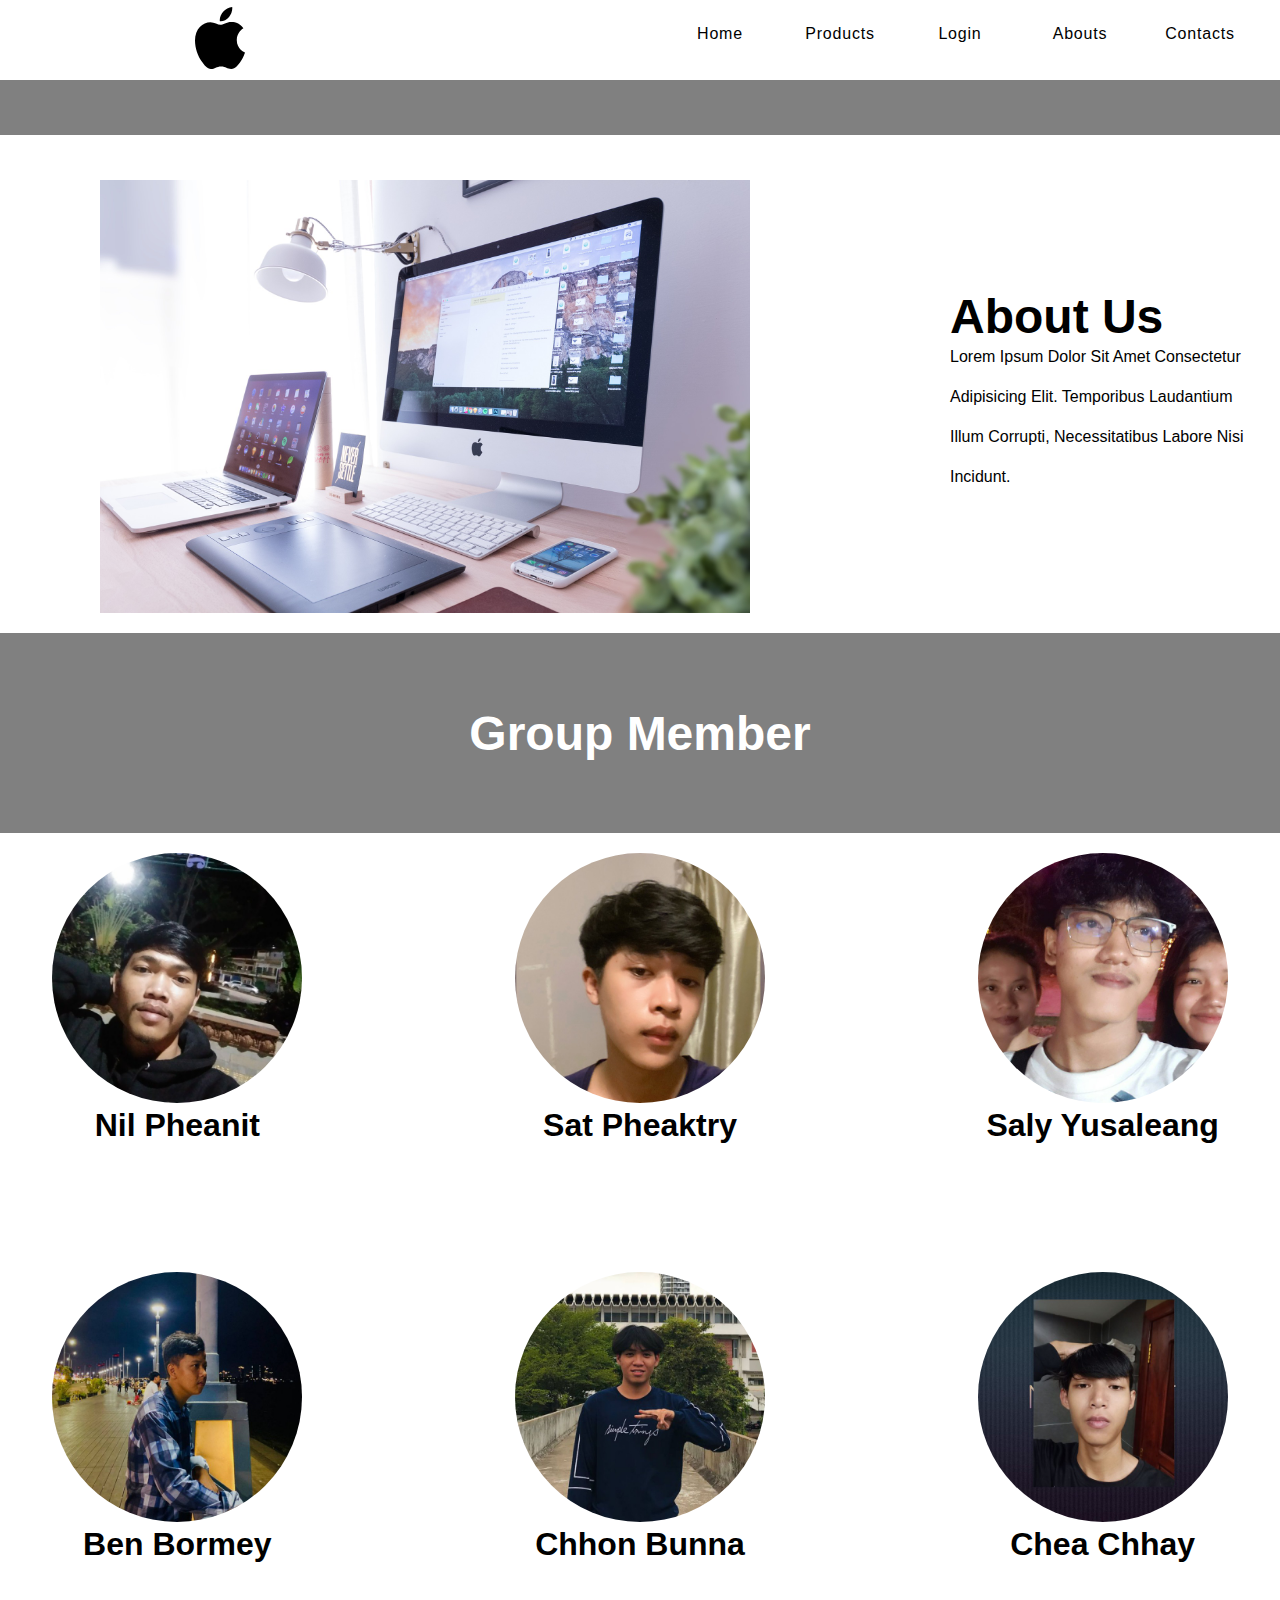
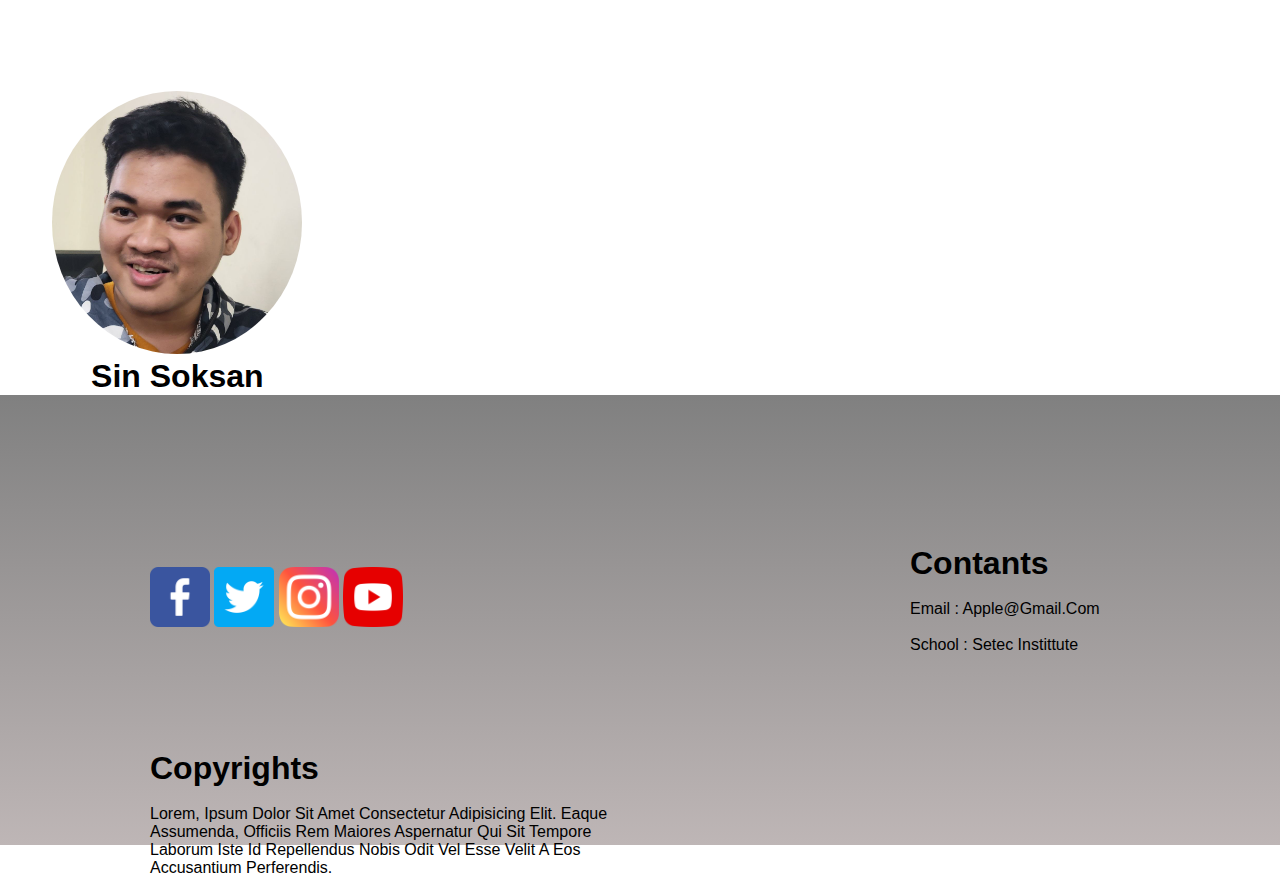
<file: About.htm>
<!DOCTYPE html>
<html lang="en">
  <head>
    <meta charset="UTF-8" />
    <meta name="viewport" content="width=device-width, initial-scale=1.0" />
    <title>Document</title>
    <link rel="stylesheet" href="css/about.css" />
  </head>

  <body>
    <!-- for navbar-->
    <div class="Container">
      <div class="target"></div>
      <div class="nav">
        <div class="logo">
          <img src="Img/Apple_logo_black.svg" class="img-logo" alt="" />
        </div>
        <li class="open">
          <a href="#"> = </a>
        </li>
        <div class="navigation">
          <ul class="ulList">
            <li class="list">
              <a href="index.html">
                <span class="icon iconHome"
                  ><img class="icon-image icon-home" src="Img/home.png" alt=""
                /></span>
                <span class="text">Home</span>
              </a>
            </li>
            <li class="list">
              <a href="product.htm">
                <span class="icon"
                  ><img class="icon-image" src="Img/product.png" alt=""
                /></span>
                <span class="text">Products</span>
              </a>
            </li>
            <li class="list">
              <a href="Login.html" target="_blank">
                <span class="icon"
                  ><img class="icon-image" src="Img/login.png" alt=""
                /></span>
                <span class="text">Login</span>
              </a>
            </li>
            <li class="list">
              <a href="About.htm">
                <span class="icon"
                  ><img class="icon-image" src="Img/about.png" alt=""
                /></span>
                <span class="text">Abouts</span>
              </a>
            </li>
            <li class="list">
              <a href="Contect.html">
                <span class="icon"
                  ><img class="icon-image" src="Img/contact.png" alt=""
                /></span>
                <span class="text">Contacts</span>
              </a>
            </li>
            <div class="indicator"></div>
          </ul>
        </div>
      </div>
      <div class="nav-two">
        <li class="close">
          <a href="#"> X </a>
        </li>
        <ul class="menu">
          <li>
            <a href="index.html">home</a>
          </li>
          <li>
            <a href="About.htm">About</a>
          </li>
          <li>
            <a href="product.htm">product</a>
          </li>
          <li>
            <a href="Login.html" target="_blank">login</a>
          </li>
          <li>
            <a href="Contect.html">Contact</a>
          </li>
        </ul>
      </div>
    </div>
    <!-- end-->

    <div class="header-about">
      <div class="block-about">
        <img src="Img/imac.jpg" alt="" width="650px" />
        <div class="text">
          <h1>About us</h1>
          <p>
            Lorem ipsum dolor sit amet consectetur adipisicing elit. Temporibus
            laudantium illum corrupti, necessitatibus labore nisi incidunt.
          </p>
        </div>
      </div>
    </div>

    <div class="Member">
      <div class="teamWork">
        <h1>Group Member</h1>
      </div>
      <div class="row-team">
        <div class="imag-member">
          <img src="Img/NIt.jpg" alt="" />
          <h1>Nil Pheanit</h1>
        </div>
        <div class="imag-member">
          <img src="Img/Try.jpg" alt="" />
          <h1>Sat Pheaktry</h1>
        </div>
        <div class="imag-member">
          <img src="Img/Saleang.jpg" alt="" />
          <h1>Saly Yusaleang</h1>
        </div>
        <div class="imag-member">
          <img src="Img/mey.jpg" alt="" />
          <h1>Ben Bormey</h1>
        </div>
        <div class="imag-member">
          <img src="Img/Bunna.jpg" alt="" />
          <h1>Chhon Bunna</h1>
        </div>
        <div class="imag-member">
          <img src="Img/Chhay.jpg" alt="" />
          <h1>Chea chhay</h1>
        </div>
        <div class="imag-member">
          <img src="Img/san.jpg" alt="" />
          <h1>sin soksan</h1>
        </div>
      </div>
    </div>

    <footer>
      <div class="card-group">
        <div class="card">
          <div class="images">
            <img src="Img/facebook.png" alt="" />
            <img src="Img/twitter.png" alt="" />
            <img src="Img/instagram.png" alt="" />
            <img src="Img/youtube.png" alt="" />
          </div>
        </div>
        <div class="card">
          <h3>Contants</h3>
          <br />
          <p>
            Email : Apple@gmail.com <br /><br />

            School : Setec Instittute
          </p>
        </div>
        <div class="card">
          <h3>Copyrights</h3>
          <br />
          <h6>
            Lorem, ipsum dolor sit amet consectetur adipisicing elit. Eaque
            assumenda, officiis rem maiores aspernatur qui sit tempore laborum
            iste id repellendus nobis odit vel esse velit a eos accusantium
            perferendis.
          </h6>
        </div>
      </div>
    </footer>

    <script src="js/about.js"></script>
  </body>
</html>
</file>
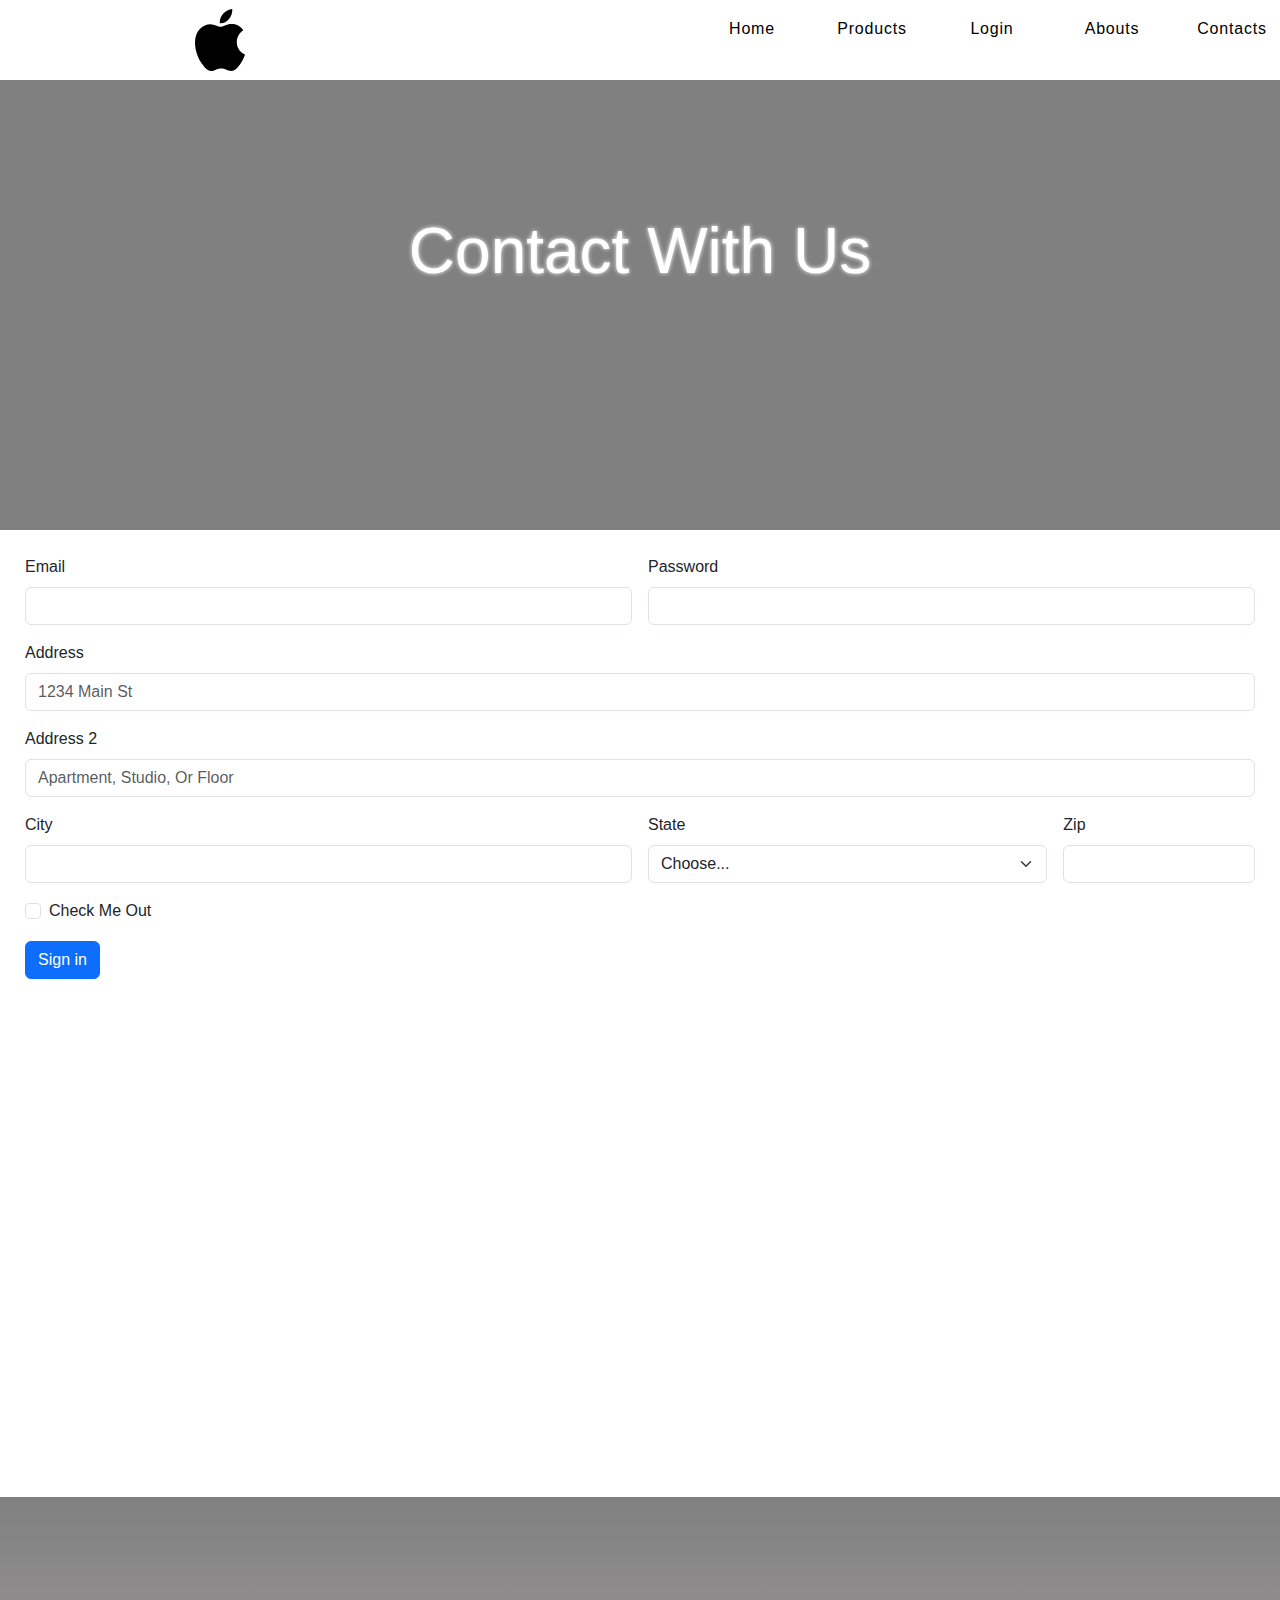
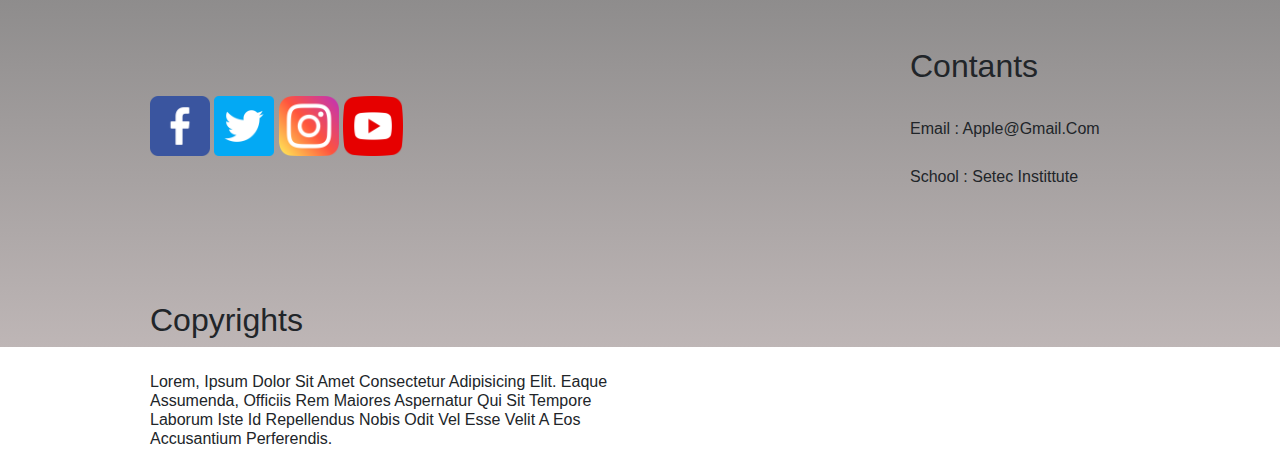
<file: Contect.html>
<!DOCTYPE html>
<html lang="en">
  <head>
    <meta charset="UTF-8" />
    <meta name="viewport" content="width=device-width, initial-scale=1.0" />
    <title>Contect</title>
    <link rel="stylesheet" href="./css/contect.css" />
    <link
      href="https://cdn.jsdelivr.net/npm/bootstrap@5.3.3/dist/css/bootstrap.min.css"
      rel="stylesheet"
      integrity="sha384-QWTKZyjpPEjISv5WaRU9OFeRpok6YctnYmDr5pNlyT2bRjXh0JMhjY6hW+ALEwIH"
      crossorigin="anonymous"
    />
    <script
      src="https://cdn.jsdelivr.net/npm/bootstrap@5.3.3/dist/js/bootstrap.bundle.min.js"
      integrity="sha384-YvpcrYf0tY3lHB60NNkmXc5s9fDVZLESaAA55NDzOxhy9GkcIdslK1eN7N6jIeHz"
      crossorigin="anonymous"
    ></script>
  </head>
  <body>
    <!-- for navbar-->
    <div class="Container">
      <div class="target"></div>
      <div class="nav">
        <div class="logo">
          <img src="/Img/Apple_logo_black.svg" class="img-logo" alt="" />
        </div>
        <li class="open">
          <a href="#"> = </a>
        </li>
        <div class="navigation">
          <ul class="ulList">
            <li class="list">
              <a href="index.html">
                <span class="icon iconHome"
                  ><img class="icon-image icon-home" src="Img/home.png" alt=""
                /></span>
                <span class="text">Home</span>
              </a>
            </li>
            <li class="list">
              <a href="product.htm">
                <span class="icon"
                  ><img class="icon-image" src="Img/product.png" alt=""
                /></span>
                <span class="text">Products</span>
              </a>
            </li>
            <li class="list">
              <a href="Login.html" target="_blank">
                <span class="icon"
                  ><img class="icon-image" src="Img/login.png" alt=""
                /></span>
                <span class="text">Login</span>
              </a>
            </li>
            <li class="list">
              <a href="About.htm">
                <span class="icon"
                  ><img class="icon-image" src="Img/about.png" alt=""
                /></span>
                <span class="text">Abouts</span>
              </a>
            </li>
            <li class="list">
              <a href="Contect.html">
                <span class="icon"
                  ><img class="icon-image" src="Img/contact.png" alt=""
                /></span>
                <span class="text">Contacts</span>
              </a>
            </li>
            <div class="indicator"></div>
          </ul>
        </div>
      </div>
      <div class="nav-two">
        <li class="close">
          <a href="#"> X </a>
        </li>
        <ul class="menu">
          <li>
            <a href="index.html">home</a>
          </li>
          <li>
            <a href="About.htm">About</a>
          </li>
          <li>
            <a href="product.htm">product</a>
          </li>
          <li>
            <a href="Login.html" target="_blank">login</a>
          </li>
          <li>
            <a href="Contect.html">Contact</a>
          </li>
        </ul>
      </div>
    </div>
    <!-- end-->

    <div class="contact-header">
      <div class="block-contact">
        <h1>contact with us</h1>
      </div>
    </div>

    <section class="setion-contact">
      <form class="row g-3">
        <div class="col-md-6">
          <label for="inputEmail4" class="form-label">Email</label>
          <input type="email" class="form-control" id="inputEmail4" />
        </div>
        <div class="col-md-6">
          <label for="inputPassword4" class="form-label">Password</label>
          <input type="password" class="form-control" id="inputPassword4" />
        </div>
        <div class="col-12">
          <label for="inputAddress" class="form-label">Address</label>
          <input
            type="text"
            class="form-control"
            id="inputAddress"
            placeholder="1234 Main St"
          />
        </div>
        <div class="col-12">
          <label for="inputAddress2" class="form-label">Address 2</label>
          <input
            type="text"
            class="form-control"
            id="inputAddress2"
            placeholder="Apartment, studio, or floor"
          />
        </div>
        <div class="col-md-6">
          <label for="inputCity" class="form-label">City</label>
          <input type="text" class="form-control" id="inputCity" />
        </div>
        <div class="col-md-4">
          <label for="inputState" class="form-label">State</label>
          <select id="inputState" class="form-select">
            <option selected>Choose...</option>
            <option>...</option>
          </select>
        </div>
        <div class="col-md-2">
          <label for="inputZip" class="form-label">Zip</label>
          <input type="text" class="form-control" id="inputZip" />
        </div>
        <div class="col-12">
          <div class="form-check">
            <input class="form-check-input" type="checkbox" id="gridCheck" />
            <label class="form-check-label" for="gridCheck">
              Check me out
            </label>
          </div>
        </div>
        <div class="col-12">
          <button type="submit" class="btn btn-primary">Sign in</button>
        </div>
      </form>
    </section>

    <p>
      <iframe
        src="https://www.google.com/maps/embed?pb=!1m18!1m12!1m3!1d3908.773534226541!2d104.89215657481734!3d11.568086088633022!2m3!1f0!2f0!3f0!3m2!1i1024!2i768!4f13.1!3m3!1m2!1s0x31095173761d4a53%3A0xcd09ff2f4d326e3f!2z4Z6c4Z634Z6R4Z-S4Z6Z4Z624Z6f4Z-S4Z6Q4Z624Z6T4oCLIOGen-GfiuGet-Gej-Get-GegA!5e0!3m2!1skm!2skh!4v1728531004549!5m2!1skm!2skh"
        width="100%"
        height="450"
        style="border: 0; margin-top: 20px"
        allowfullscreen=""
        loading="lazy"
        referrerpolicy="no-referrer-when-downgrade"
      ></iframe>
    </p>

    <footer>
      <div class="card-groups">
        <div class="cards">
          <div class="images">
            <img src="Img/facebook.png" alt="" />
            <img src="Img/twitter.png" alt="" />
            <img src="Img/instagram.png" alt="" />
            <img src="Img/youtube.png" alt="" />
          </div>
        </div>
        <div class="cards">
          <h3>Contants</h3>
          <br />
          <p>
            Email : Apple@gmail.com <br /><br />

            School : Setec Instittute
          </p>
        </div>
        <div class="cards">
          <h3>Copyrights</h3>
          <br />
          <h6>
            Lorem, ipsum dolor sit amet consectetur adipisicing elit. Eaque
            assumenda, officiis rem maiores aspernatur qui sit tempore laborum
            iste id repellendus nobis odit vel esse velit a eos accusantium
            perferendis.
          </h6>
        </div>
      </div>
    </footer>

    <script src="js/contact.js"></script>
  </body>
</html>
</file>
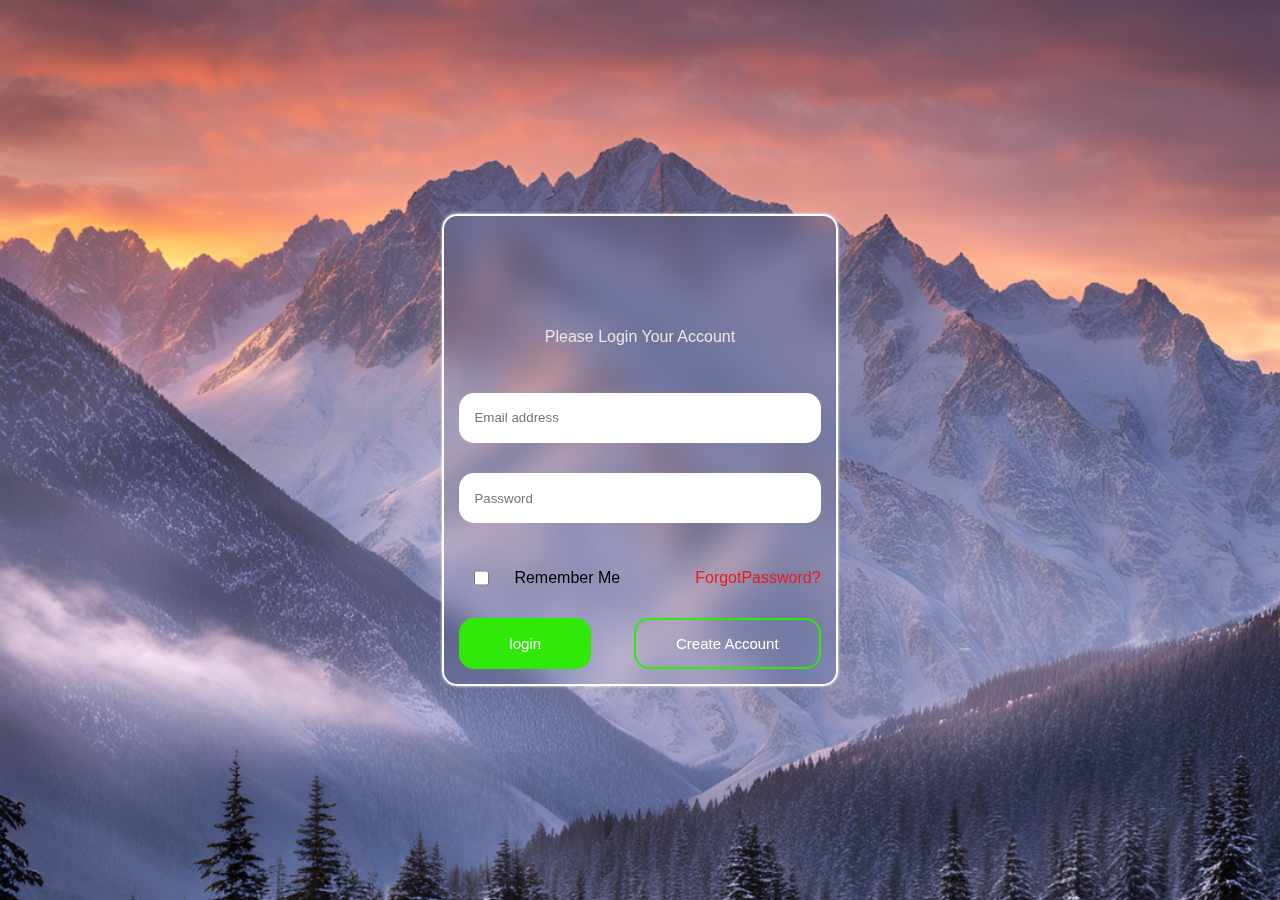
<file: Login.html>
<!DOCTYPE html>
<html lang="en">
  <head>
    <meta charset="UTF-8" />
    <meta name="viewport" content="width=device-width, initial-scale=1.0" />
    <title>Document</title>
    <link rel="stylesheet" href="./css/login.css" />
    <link
      rel="stylesheet"
      href="https://cdnjs.cloudflare.com/ajax/libs/font-awesome/6.6.0/css/all.min.css"
    />
  </head>
  <body>
    <section class="containerAll">
      <div class="block">
        <div class="block-row">
          <div class="row">
            <h1><span>Welcome Back!</span></h1>
            <p>please login your account</p>
            <div class="btn">
              <button class="btn-back"><a href="./index.html">Back</a></button>
              <form action="">
                <div class="login-form">
                  <input
                    type="email"
                    name="txtEmail"
                    id="txtEmail"
                    placeholder="Email address"
                  />
                  <br />
                  <input
                    type="password"
                    name="txtPassword"
                    id="txtPassword"
                    placeholder="Password"
                  />
                </div>

                <div class="block-row2">
                  <input
                    type="checkbox"
                    name="txtcheckbox"
                    id="txtcheckbox"
                  /><span>remember me</span>

                  <li><a href="#">ForgotPassword?</a></li>
                </div>
                <div class="btn">
                  <button class="login"><a href="index.html">login</a></button>
                  <button class="create_account">Create Account</button>
                </div>
              </form>
            </div>
          </div>
        </div>
      </div>
    </section>
  </body>
</html>
</file>
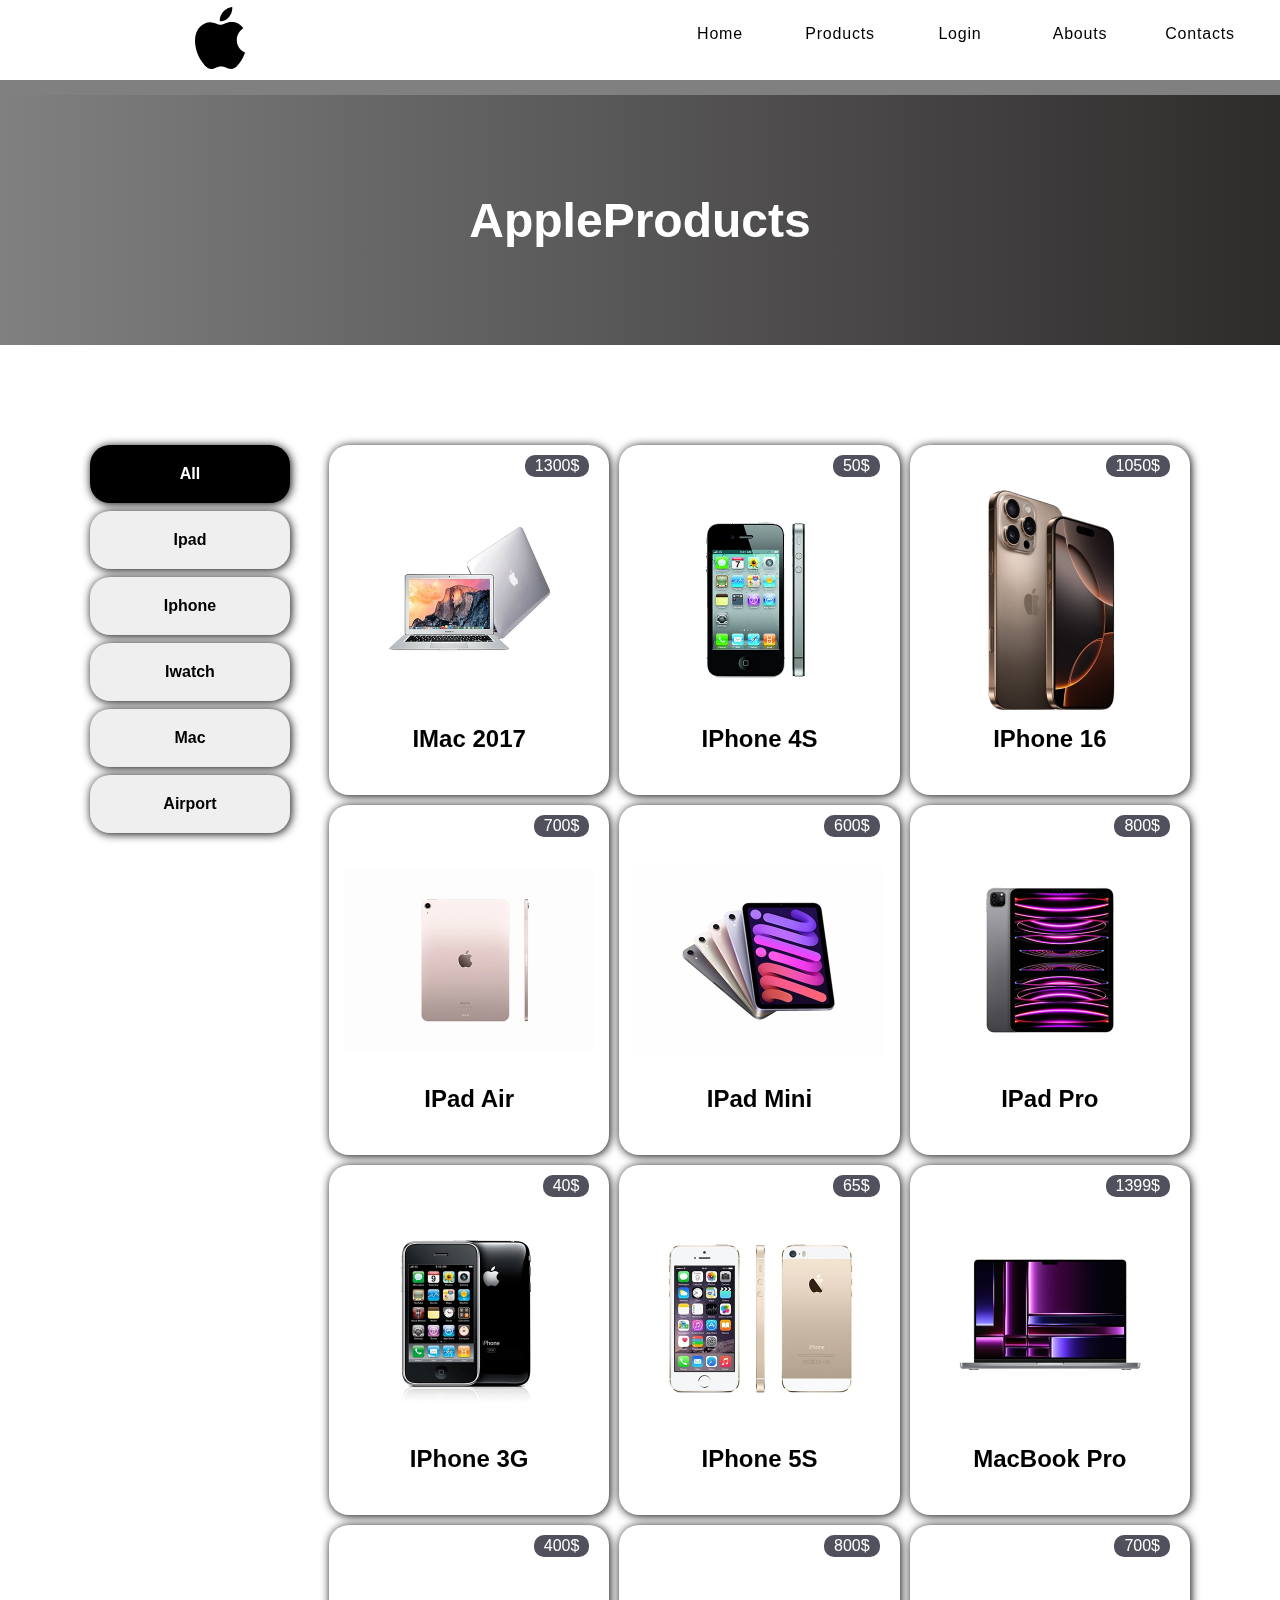
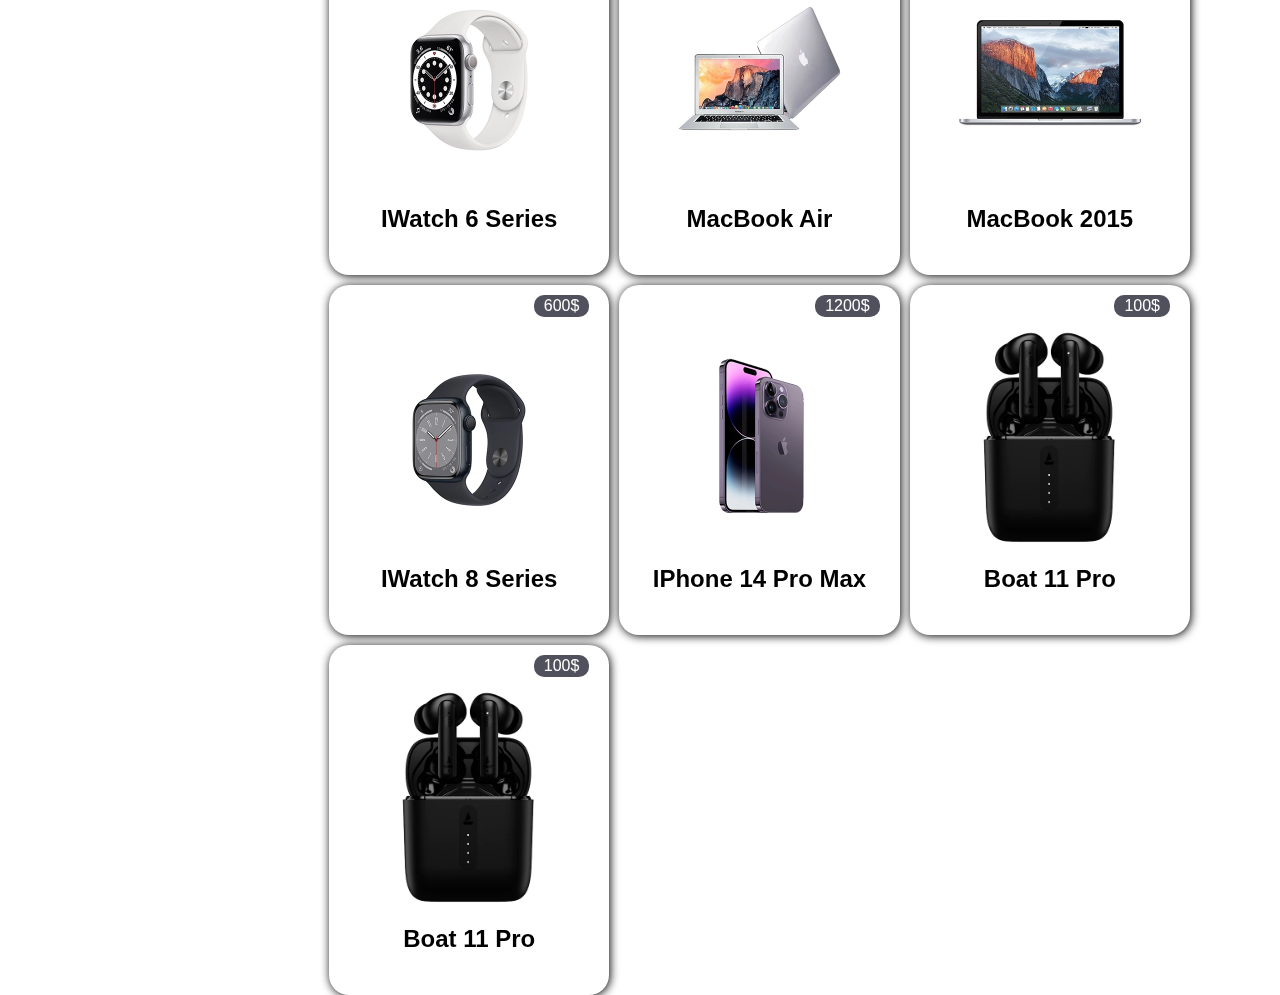
<file: product.htm>
<!DOCTYPE html>
<html lang="en">
  <head>
    <meta charset="UTF-8" />
    <meta name="viewport" content="width=device-width, initial-scale=1.0" />
    <title>Product</title>
    <link rel="stylesheet" href="./css/product.css" />
  </head>
  <body>
    <div class="Container">
      <div class="target"></div>
      <div class="nav">
        <div class="logo">
          <img src="Img/Apple_logo_black.svg" class="img-logo" alt="" />
        </div>
        <li class="open">
          <a href="#"> = </a>
        </li>
        <div class="navigation">
          <ul class="ulList">
            <li class="list">
              <a href="index.html">
                <span class="icon iconHome"
                  ><img class="icon-image icon-home" src="Img/home.png" alt=""
                /></span>
                <span class="text">Home</span>
              </a>
            </li>
            <li class="list">
              <a href="product.htm">
                <span class="icon"
                  ><img class="icon-image" src="Img/product.png" alt=""
                /></span>
                <span class="text">Products</span>
              </a>
            </li>
            <li class="list">
              <a href="Login.html" target="_blank">
                <span class="icon"
                  ><img class="icon-image" src="Img/login.png" alt=""
                /></span>
                <span class="text">Login</span>
              </a>
            </li>
            <li class="list">
              <a href="About.htm">
                <span class="icon"
                  ><img class="icon-image" src="Img/about.png" alt=""
                /></span>
                <span class="text">Abouts</span>
              </a>
            </li>
            <li class="list">
              <a href="Contect.html">
                <span class="icon"
                  ><img class="icon-image" src="Img/contact.png" alt=""
                /></span>
                <span class="text">Contacts</span>
              </a>
            </li>
            <div class="indicator"></div>
          </ul>
        </div>
      </div>
      <div class="nav-two">
        <li class="close">
          <a href="#"> X </a>
        </li>
        <ul class="menu">
          <li>
            <a href="index.html">home</a>
          </li>
          <li>
            <a href="About.htm">About</a>
          </li>
          <li>
            <a href="product.htm">product</a>
          </li>
          <li>
            <a href="Login.html" target="_blank">login</a>
          </li>
          <li>
            <a href="Contect.html">Contact</a>
          </li>
        </ul>
      </div>
    </div>
    <h2 class="card-header">Apple <span>Products</span></h2>
    <div class="container">
      <div class="btn-container">
        <button class="btn active" data-id="all">All</button>
        <button class="btn" data-id="ipad">Ipad</button>
        <button class="btn" data-id="iphone">Iphone</button>
        <button class="btn" data-id="iwatch">Iwatch</button>
        <button class="btn" data-id="mac">Mac</button>
        <button class="btn" data-id="airport">Airport</button>
      </div>
      <div class="menu-wrapper">
        <!-- <article class="card">
        <img src="Img/imac.webp" alt="" class="img">
        <h2 class="products-name">Mac </h2>
        <span class="price">1900$</span>
      </article> -->
      </div>
    </div>
    <script src="./js/app.js"></script>
  </body>
</html>
</file>
<file: css/about.css>
* {
    padding: 0;
    margin: 0;
    box-sizing: border-box;
    font-family: sans-serif;
    text-transform: capitalize;
  }
  body {
    width: 100%;
    height: 1200px;
  }
  .navigation {
    height: 70px;
    width: 450px;
    position: relative;
    background: white;
    display: flex;
    justify-content: center;
    align-items: center;
    border-radius: 10px;
  }
  .target {
    height: 135px;
    width: 100%;
    z-index: -2;
    background-color: var(--clr);
    position: absolute;
  }
  .icon-image{
    width: 30px;
  }
  
  :root {
    --clr: gray;
  }
  .nav {
    display: flex;
    justify-content: space-around;
    width: 100%;
    height: 80px;
    background-color: white;
    margin-bottom: 60px;
    align-items: center;
    
  }
  .nav .logo img{
    width: 50px;
  }
  .navigation > ul {
    display: flex;
    width: 350px;
  }
  .navigation ul li {
    position: relative;
    list-style: none;
    width: 70px;
    height: 70px;
    z-index: 1;
    gap: 40px;
  }
  .navigation ul li a {
    position: relative;
    display: flex;
    align-items: center;
    justify-content: center;
    flex-direction: column;
    width: 100%;
    text-align: center;
    font-weight: 500;
    text-decoration: none;
    
  }
  .navigation ul li a .icon {
    position: absolute;
    display: block;
    line-height: 30px;
    font-size: 1.2em;
    text-align: center;
    transition: 0.5s;
    color: rgb(255, 255, 255);
    opacity:0;
  }
  .ulList{
    gap: 50px;
  }
  .navigation ul li:hover a .icon {
    transform: translateY(70px);
    opacity: 1;
  }
  
  .navigation ul li a .text {
    position: relative;
    font-weight: 400;
    color: rgb(0, 0, 0);
    letter-spacing: 0.05em;
    text-decoration: none;
    transition: 0.5s;
    transform: translateY(20px);
    margin: 0 20px;
  }
  .navigation ul li:hover a .text {
    opacity: 1;
    transform: translateY(-20px);
  }
  
  .indicator {
    position: absolute;
    top: 50%;
    width: 80px;
    height: 80px;
    background-color: rgb(255, 255, 255);
    border-radius: 50%;
    border: 6px solid var(--clr);
    transition: 0.5s all ease-in;
    opacity: 0;
  }
  
  .text{
    margin: 0 20px;
  }
  .navigation ul li:hover ~ .indicator {
    opacity: 1;
  }
  .navigation ul li:nth-child(1):hover ~ .indicator {
    transform: translateX(calc(50px * 0));
  }
  .navigation ul li:nth-child(2):hover ~ .indicator {
    transform: translateX(calc(115px * 1));
  }
  .navigation ul li:nth-child(3):hover ~ .indicator {
    transform: translateX(calc(117.5px * 2));
  }
  .navigation ul li:nth-child(4):hover ~ .indicator {
    transform: translateX(calc(118px * 3));
  }
  .navigation ul li:nth-child(5):hover~ .indicator {
    transform: translateX(calc(119px * 4));
  }
  .iconHome {
    padding-left: 9px;
  }


  .nav-two {
    width: 270px;
    height: 100vh;
    position: absolute;
    top: 0;
    right: 0;
    padding: 15px;
    border: 1px solid #fff;
    background-color: rgb(28, 28, 29);
    transition: all 0.5s ease-in-out;
    z-index: 1000;
    display: none;
  }
  
  .nav-two .menu {
    display: flex;
    flex-direction: column;
    gap: 2rem;
    margin-top: 25px;
    list-style-type: none;
  }
  .nav-two .menu li a {
    text-decoration: none;
    text-transform: capitalize;
    color: black;
    width: 100%;
    transition: all 1s ease-in-out;
  }
  .nav-two .menu li:hover {
    background-color: rgb(78, 76, 76);
    color: #fff;
    transform: scale(1);
  }
  
  
  .menu li {
    background-color: rgb(227, 213, 213);
    padding: 15px;
    transition: all 0.5s ease-in-out;
    border-radius: 5px;
  }
  .nav-two .close {
    list-style: none;
    font-size: 35px;
    padding: 10px;
  }
  .nav-two .close a {
    color: #fff;
    text-decoration: none;
  }
  .open {
    list-style: none;
    display: none;
  }
  .open a {
    color: black;
    font-size: 35px;
    text-decoration: none;
  }

.header-about{
    width: 100%;
}
.header-about .block-about{
    display: flex;
    align-items: center;
    margin-left: 100px;
    margin-top: 100px;
}
.block-about p{
    width: 100%;
    
}
.block-about .text{
    margin-left: 200px;
    line-height: 40px;
}
.text h1{
    font-size: 3rem
}
.Member{
    width: 100%;
    
}
.teamWork{
    width: 100%;
    background: gray;
    height: 200px;
    display: flex;
    align-items:center;
    justify-content: center;
    margin-top:20px;


}
.teamWork h1{
    color: rgb(255, 255, 255);
    font-size: 3rem;

}
.row-team
{
    display: grid;
    grid-template-columns: repeat(auto-fit,minmax(
    270px,auto));
    gap :8rem;
    margin-top: 20px;
    padding: 0 10px;
    align-items: center;
    text-align: center;
}
.row-team .imag-member img
{
   width: 250px;
   border-radius: 50%;

}
footer{
    width: 100%;
    height: 50vh;
    background-image: linear-gradient(to top,rgb(190, 182, 182),gray);
  }
  .card-group{
    display: grid;
    grid-template-columns: repeat(auto-fit,minmax(370px,auto));
    gap: 6rem;
    align-items: center;
    padding-top: 150px;
    padding-left: 150px;
  }
  .card-group .card img{
    width: 60px;
  }
  .card h3{
    font-size: 2rem;
    text-transform: capitalize;
  }
  .card p{
    font-size: 1rem;
  }
  .card h6{
    width: 70%;
    font-size: 1rem;
    font-weight: 400;
  }
  p iframe{
    width: 100%;
    height: 500px;
    margin-top: 60px;
  }
  
  .contact-us{
    background-color: gray;
    width: 100%;
    height: 300px;
    margin-top: 20px;
  }
  .header-contact{
    display: flex;
    align-items: center;
    justify-content: center;
    height: 300px;
  }
  .header-contact h1{
    font-size: 4rem;
    filter: drop-shadow(0 0 8px #fff);
  }
  

























  @media (max-width: 1024px) {
    .container {
      display: flex;
      flex-direction: column;
      padding: 15px;
    }
    .btn-container {
      display: flex;
      flex-direction: row;
      padding: 10px;
      margin-top: -55px;
    }
    .btn {
      width: 100%;
    }
    .navigation {
      display: none;
    }
    .logo img {
      margin-right: 20rem;
    }
    .nav-two {
      width: 100%;
    }
    .open {
      display: block;
    }
    .header-about .block-about{
        margin: 0;
    }
    .header-about .block-about img{
        width:100% ;
    }
    .header-about .block-about{
        flex-direction: column;
      
    }
    .block-about .text{
       margin-left: 50px;
       margin-top: 100px;
    }
    footer{
        height: 100vh;
      }
    
}
</file>
<file: css/contect.css>
* {
    padding: 0;
    margin: 0;
    box-sizing: border-box;
    font-family: sans-serif;
    text-transform: capitalize;
  }
  body {
    width: 100%;
    height: 1200px;
  }
  .navigation {
    height: 70px;
    width: 450px;
    position: relative;
    background: white;
    display: flex;
    justify-content: center;
    align-items: center;
    border-radius: 10px;
  }
  .target {
    height: 135px;
    width: 100%;
    z-index: -2;
    background-color: var(--clr);
    position: absolute;
  }
  .icon-image{
    width: 30px;
  }
  
  :root {
    --clr: gray;
  }
  .nav {
    display: flex;
    justify-content: space-around;
    width: 100%;
    height: 80px;
    background-color: white;
    margin-bottom: 60px;
    align-items: center;
    
  }
  .nav .logo img{
    width: 50px;
  }
  .navigation > ul {
    display: flex;
    width: 350px;
  }
  .navigation ul li {
    position: relative;
    list-style: none;
    width: 70px;
    height: 70px;
    z-index: 1;
    gap: 40px;
  }
  .navigation ul li a {
    position: relative;
    display: flex;
    align-items: center;
    justify-content: center;
    flex-direction: column;
    width: 100%;
    text-align: center;
    font-weight: 500;
    text-decoration: none;
    
  }
  .navigation ul li a .icon {
    position: absolute;
    display: block;
    line-height: 30px;
    font-size: 1.2em;
    text-align: center;
    transition: 0.5s;
    color: rgb(255, 255, 255);
    opacity:0;
  }
  .ulList{
    gap: 50px;
  }
  .navigation ul li:hover a .icon {
    transform: translateY(70px);
    opacity: 1;
  }
  
  .navigation ul li a .text {
    position: relative;
    font-weight: 400;
    color: rgb(0, 0, 0);
    letter-spacing: 0.05em;
    text-decoration: none;
    transition: 0.5s;
    transform: translateY(20px);
    margin: 0 20px;
  }
  .navigation ul li:hover a .text {
    opacity: 1;
    transform: translateY(-20px);
  }
  
  .indicator {
    position: absolute;
    top: 50%;
    width: 80px;
    height: 80px;
    background-color: rgb(255, 255, 255);
    border-radius: 50%;
    border: 6px solid var(--clr);
    transition: 0.5s all ease-in;
    opacity: 0;
  }
  
  .text{
    margin: 0 20px;
  }
  .navigation ul li:hover ~ .indicator {
    opacity: 1;
  }
  .navigation ul li:nth-child(1):hover ~ .indicator {
    transform: translateX(calc(50px * 0));
  }
  .navigation ul li:nth-child(2):hover ~ .indicator {
    transform: translateX(calc(115px * 1));
  }
  .navigation ul li:nth-child(3):hover ~ .indicator {
    transform: translateX(calc(117.5px * 2));
  }
  .navigation ul li:nth-child(4):hover ~ .indicator {
    transform: translateX(calc(118px * 3));
  }
  .navigation ul li:nth-child(5):hover~ .indicator {
    transform: translateX(calc(119px * 4));
  }
  .iconHome {
    padding-left: 9px;
  }


  .nav-two {
    width: 270px;
    height: 100vh;
    position: absolute;
    top: 0;
    right: 0;
    padding: 15px;
    border: 1px solid #fff;
    background-color: rgb(28, 28, 29);
    transition: all 0.5s ease-in-out;
    z-index: 1000;
    display: none;
  }
  .nav-two .menu li:hover {
    background-color: rgb(78, 76, 76);
    color: #fff;
  }
  .nav-two .menu {
    display: flex;
    flex-direction: column;
    gap: 2rem;
    margin-top: 25px;
    list-style-type: none;
  }
  .nav-two .menu li a {
    text-decoration: none;
    text-transform: capitalize;
    color: black;
    width: 100%;
  }
  
  .menu li {
    background-color: rgb(227, 213, 213);
    padding: 15px;
    transition: all 0.5s ease-in-out;
    border-radius: 5px;
  }
  .nav-two .close {
    list-style: none;
    font-size: 35px;
    padding: 10px;
  }
  .nav-two .close a {
    color: #fff;
    text-decoration: none;
  }
  .open {
    list-style: none;
    display: none;
  }
  .open a {
    color: black;
    font-size: 35px;
    text-decoration: none;
  }


  .contact-header{
    width: 100%;
background-color: gray;
    height: 50vh;
  }
  .contact-header .block-contact{
    display: flex;
    align-items: center;
    justify-content: center;
    height: 350px;
  }
  .block-contact h1{
    font-size: 4rem;
    text-transform: capitalize;
    color: #fff;
    filter: drop-shadow(0 0 2px);
  }


  footer{
    width: 100%;
    height: 50vh;
    background-image: linear-gradient(to top,rgb(190, 182, 182),gray);
  }
  .card-groups{
    display: grid;
    grid-template-columns: repeat(auto-fit,minmax(370px,auto));
    gap: 6rem;
    align-items: center;
    padding-top: 150px;
    padding-left: 150px;
  }
  .card-groups .cards img{
    width: 60px;
  }
  .cards h3{
    font-size: 2rem;
    text-transform: capitalize;
  }
  .cards p{
    font-size: 1rem;
  }
  .cards h6{
    width: 70%;
    font-size: 1rem;
    font-weight: 400;
  }

 .setion-contact{
  padding: 25px 25px;
 }

  @media (max-width: 1024px) {
    .container {
      display: flex;
      flex-direction: column;
      padding: 15px;
    }
    .btn-container {
      display: flex;
      flex-direction: row;
      padding: 10px;
      margin-top: -55px;
    }
    .btn {
      width: 100%;
    }
    .navigation {
      display: none;
    }
    .logo img {
      margin-right: 20rem;
    }
    .nav-two {
      width: 100%;
    }
    .open {
      display: block;
    }
    footer{
      height: 100vh;
    }
  }
</file>
<file: css/login.css>
* {
  padding: 0;
  box-sizing: border-box;
  font-family: sans-serif;
  margin: 0;
}
body {
  display: grid;
  place-items: center;
  height: 100vh;
}

.containerAll {
  width: 100%;
  height: 100%;
  background-image: url(../Img/montain.png);
  background-size: cover;
  background-repeat: no-repeat;
  background-position: center center;
}
.block {
  display: flex;
  justify-content: center;
  align-items: center;
  height: 100vh;
}
.block-row {
  display: flex;
  align-items: center;
  border: 2px solid #fff;
  backdrop-filter: blur(15px);
  box-shadow: 0 0 3px #fff;
  border-radius: 15px;
  text-align: center;
}
img {
  border-radius: 15px;
}
.row {
  padding: 0 15px 15px;
  line-height: 80px;
}

.btn-back {
  width: 80px;
  height: 20px;
  display: flex;
  align-items: center;
  justify-content: center;
  padding: 0;
  position: absolute;
  top: -90px;
  left: -550px;
}

.block-row2 {
  display: flex;
  gap: 25px;
  padding-left: 15px;
}
form {
  width: 100%;
  height: auto;
}
input[type="email"],
input[type="password"] {
  width: 100%;
  height: 50px;
  outline: none;
  border-radius: 15px;
  border: transparent;
  padding: 0 15px;
}

input[type="checkbox"] {
  width: 15px;
}

.login-form input[type="email"] {
  margin-bottom: 15px;
}
.row h1 span {
  color: #fff;
  font-size: 35px;
  text-transform: capitalize;
  background-image: linear-gradient(#fff, #fff, #fff);
  -webkit-text-fill-color: transparent;
  background-clip: text;
  background-repeat: no-repeat;
  background-size: 0%;
}
.btn button a {
  text-decoration: none;
  color: #fff;
  cursor: pointer;
}
.row h1 span {
  animation: textcolor1 3s linear infinite alternate;
}
@keyframes textcolor1 {
  0% {
    background-size: 0%;
  }
  50% {
    background-size: 100%;
  }
  100% {
    background-size: 100%;
  }
}
.row p {
  color: #eee5e5;
  font-weight: 400;
  text-transform: capitalize;
}

.block-row2 span {
  color: #000000;
  text-transform: capitalize;
  padding-right: 50px;
}
.block-row2 li {
  list-style: none;
}
.block-row2 li a {
  color: rgb(231, 26, 26);
  text-decoration: none;
}
.btn {
  width: 100%;
  display: flex;
  justify-content: space-between;
}
.btn button {
  padding: 15px 40px;
  outline: none;
  background-color: transparent;
  border-radius: 15px;
  border: 2px solid rgb(49, 233, 8);
  font-size: 15px;

  color: #fff;
  cursor: pointer;
}
.btn button.login {
  background-color: rgb(49, 233, 8);
  border: none;
  padding: 15px 50px;
}
.btn button.login:hover {
  background-color: transparent;
  border: 2px solid rgb(49, 233, 8);
}
.btn button.create_account:hover {
  background-color: rgb(49, 233, 8);
}
</file>
<file: css/product.css>
* {
  padding: 0;
  margin: 0;
  box-sizing: border-box;
  font-family: sans-serif;
  text-transform: capitalize;
}
body {
  width: 100%;
  height: 1200px;
}
.navigation {
  height: 70px;
  width: 450px;
  position: relative;
  background: white;
  display: flex;
  justify-content: center;
  align-items: center;
  border-radius: 10px;
}
.target {
  height: 135px;
  width: 100%;
  z-index: -2;
  background-color: var(--clr);
  position: absolute;
}
.icon-image {
  width: 30px;
}

:root {
  --clr: gray;
}
.nav {
  display: flex;
  justify-content: space-around;
  width: 100%;
  height: 80px;
  background-color: white;
  margin-bottom: 60px;
  align-items: center;
}
.nav .logo img {
  width: 50px;
}
.navigation > ul {
  display: flex;
  width: 350px;
}
.navigation ul li {
  position: relative;
  list-style: none;
  width: 70px;
  height: 70px;
  z-index: 1;
  gap: 40px;
}
.navigation ul li a {
  position: relative;
  display: flex;
  align-items: center;
  justify-content: center;
  flex-direction: column;
  width: 100%;
  text-align: center;
  font-weight: 500;
  text-decoration: none;
}
.navigation ul li a .icon {
  position: absolute;
  display: block;
  line-height: 30px;
  font-size: 1.2em;
  text-align: center;
  transition: 0.5s;
  color: rgb(255, 255, 255);
  opacity: 0;
}
.ulList {
  gap: 50px;
}
.navigation ul li:hover a .icon {
  transform: translateY(70px);
  opacity: 1;
}

.navigation ul li a .text {
  position: relative;
  font-weight: 400;
  color: rgb(0, 0, 0);
  letter-spacing: 0.05em;
  text-decoration: none;
  transition: 0.5s;
  transform: translateY(20px);
  margin: 0 20px;
}
.navigation ul li:hover a .text {
  opacity: 1;
  transform: translateY(-25px);
}

.indicator {
  position: absolute;
  top: 50%;
  width: 80px;
  height: 80px;
  background-color: rgb(255, 255, 255);
  border-radius: 50%;
  border: 6px solid var(--clr);
  transition: 0.5s all ease-in;
  opacity: 0;
}

.text {
  margin: 0 20px;
}
.navigation ul li:hover ~ .indicator {
  opacity: 1;
}
.navigation ul li:nth-child(1):hover ~ .indicator {
  transform: translateX(calc(50px * 0));
}
.navigation ul li:nth-child(2):hover ~ .indicator {
  transform: translateX(calc(115px * 1));
}
.navigation ul li:nth-child(3):hover ~ .indicator {
  transform: translateX(calc(117.5px * 2));
}
.navigation ul li:nth-child(4):hover ~ .indicator {
  transform: translateX(calc(118px * 3));
}
.navigation ul li:nth-child(5):hover ~ .indicator {
  transform: translateX(calc(119px * 4));
}
.iconHome {
  padding-left: 9px;
}
/* start */
.card-header {
  width: 100%;
  height: 250px;
  background-image: linear-gradient(to right, gray, rgb(46, 43, 43));
  font-size: 3rem;
  color: white;
  margin-bottom: 100px;
  display: flex;
  align-items: center;
  justify-content: center;
}
.card-header {
  margin-top: -45px;
}

.container {
  margin: 0 auto;
  max-width: 1100px;
  display: grid;
  grid-template-columns: repeat(auto-fit, minmax(170px, auto));
  gap: 8px;
}
.btn-container {
  display: flex;
  flex-wrap: wrap;
  flex-direction: column;
  gap: 0.5rem;
}
.btn {
  width: 200px;
  padding: 20px;
  border-radius: 20px;
  border: none;
  box-shadow: 1px 1px 10px black;
  color: rgb(0, 0, 0);
  font-weight: bold;
  font-size: 1rem;
}
.active {
  color: white;
  background-color: rgb(0, 0, 0);
}
.btn:hover {
  opacity: 50%;
}
.btn:active {
  background-color: gray;
  color: black;
}
.menu-wrapper {
  display: grid;
  grid-template-columns: repeat(3, 1fr);
  gap: 10px;
}
.card {
  border-radius: 20px;
  display: flex;
  flex-direction: column;
  align-items: center;
  box-shadow: 1px 1px 10px black;
  overflow: hidden;
  cursor: pointer;
  padding: 50px 10px;
  position: relative;
  height: 350px;
}
.card:hover > img {
  transform: scale(1.1);
}
.card:hover > .products-name {
  color: rgba(0, 0, 0, 0.336);
}
.img {
  mix-blend-mode: multiply;
  margin-top: -20px;
  width: 250px;
  transition: all 0.2s ease-in;
}
.products-name {
  font-family: sans-serif;
  font-weight: 600;
}
.price {
  position: absolute;
  top: 10px;
  right: 20px;
  background-color: rgb(81, 81, 94);
  padding: 2px 10px;
  border-radius: 10px;
  color: white;
}

/* nav-rsp */
.nav-two {
  width: 270px;
  height: 100vh;
  position: absolute;
  top: 0;
  right: 0;
  padding: 15px;
  border: 1px solid #fff;
  background-color: rgb(28, 28, 29);
  transition: all 0.5s ease-in-out;
  z-index: 1000;
  display: none;
}
.nav-two .menu li:hover {
  background-color: rgb(78, 76, 76);
  color: #fff;
}
.nav-two .menu {
  display: flex;
  flex-direction: column;
  gap: 2rem;
  margin-top: 25px;
  list-style-type: none;
}
.nav-two .menu li a {
  text-decoration: none;
  text-transform: capitalize;
  color: black;
  width: 100%;
}

.menu li {
  background-color: rgb(227, 213, 213);
  padding: 15px;
  transition: all 0.5s ease-in-out;
  border-radius: 5px;
}
.nav-two .close {
  list-style: none;
  font-size: 35px;
  padding: 10px;
}
.nav-two .close a {
  color: #fff;
  text-decoration: none;
}
.open {
  list-style: none;
  display: none;
}
.open a {
  color: black;
  font-size: 35px;
  text-decoration: none;
}
/* nav-rsp */

@media (max-width: 920px) {
  .container {
    display: flex;
    flex-direction: column;
    padding: 15px;
  }
  .btn-container {
    display: flex;
    flex-direction: row;
    padding: 10px;
    margin-top: -55px;
  }
  .btn {
    width: 100%;
  }
  .navigation {
    display: none;
  }
  .logo img {
    margin-right: 20rem;
  }
  .nav-two {
    width: 100%;
  }
  .open {
    display: block;
  }
}
</file>
